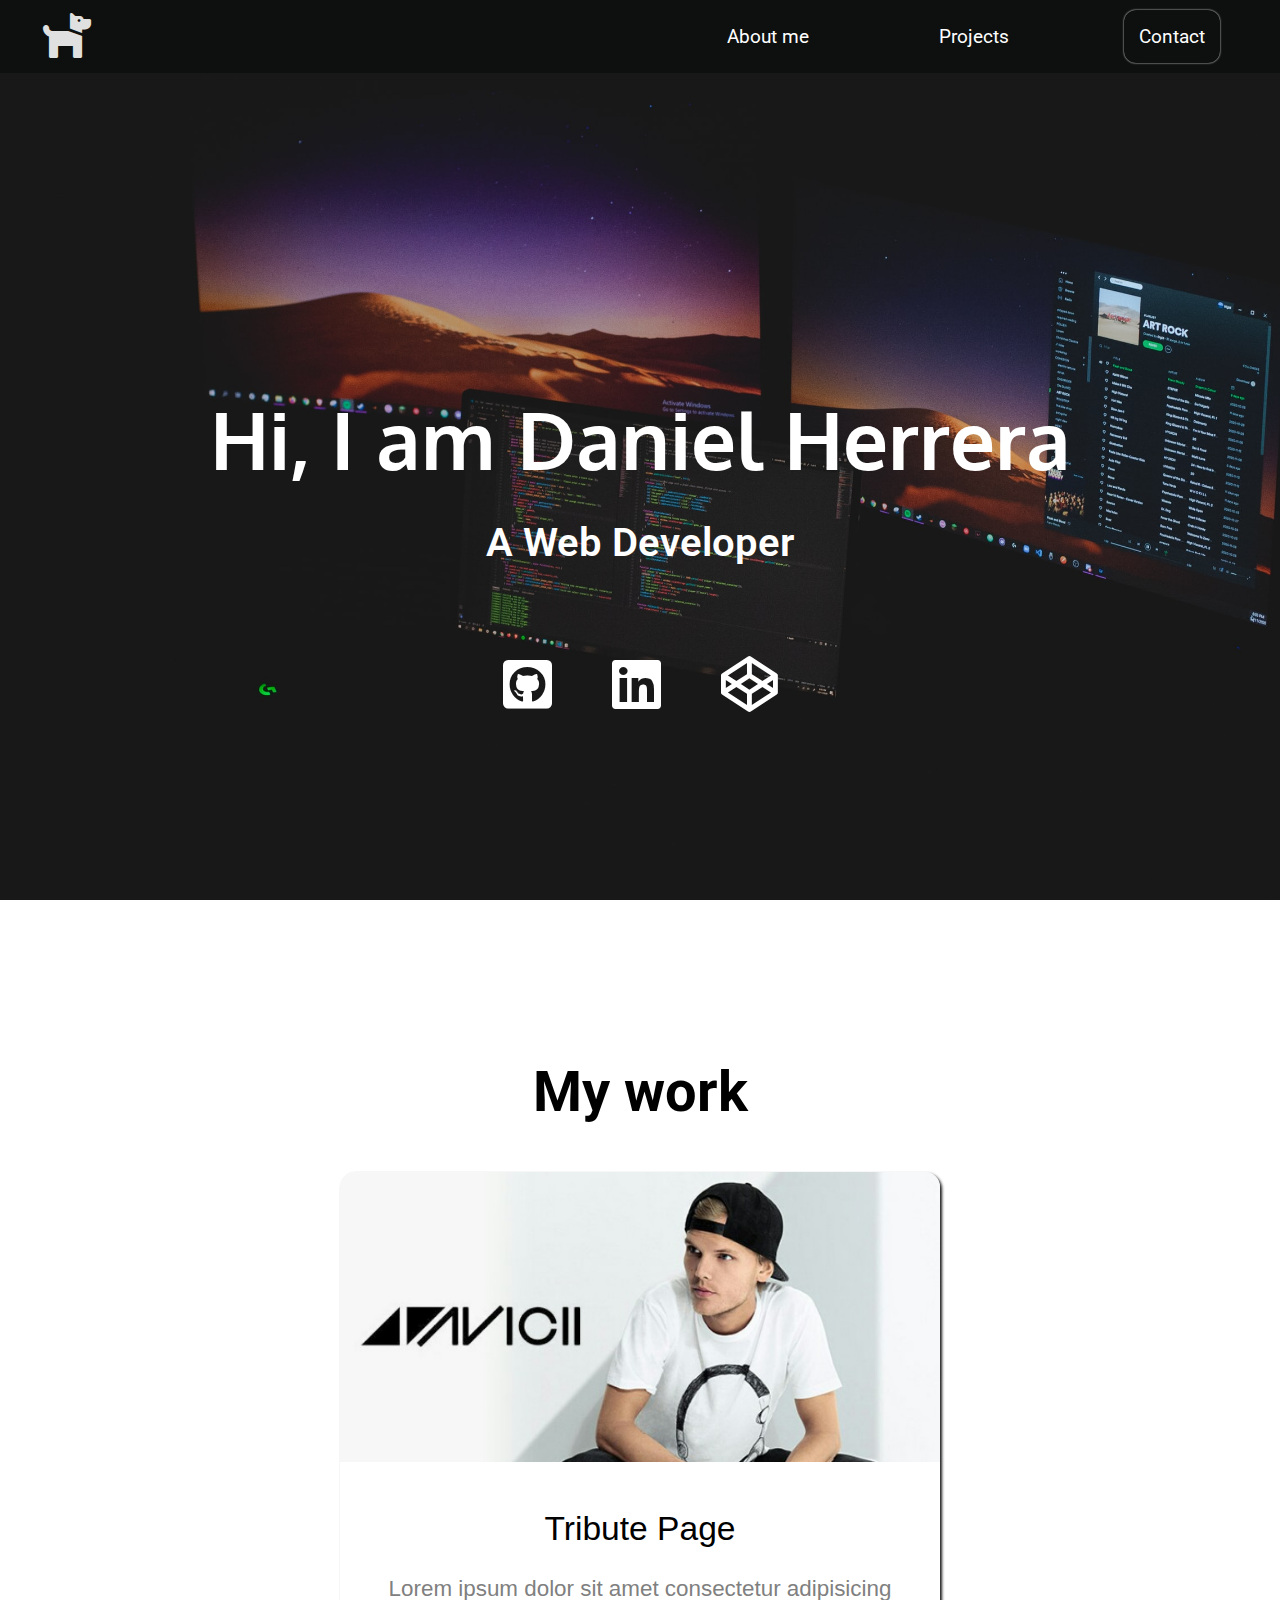
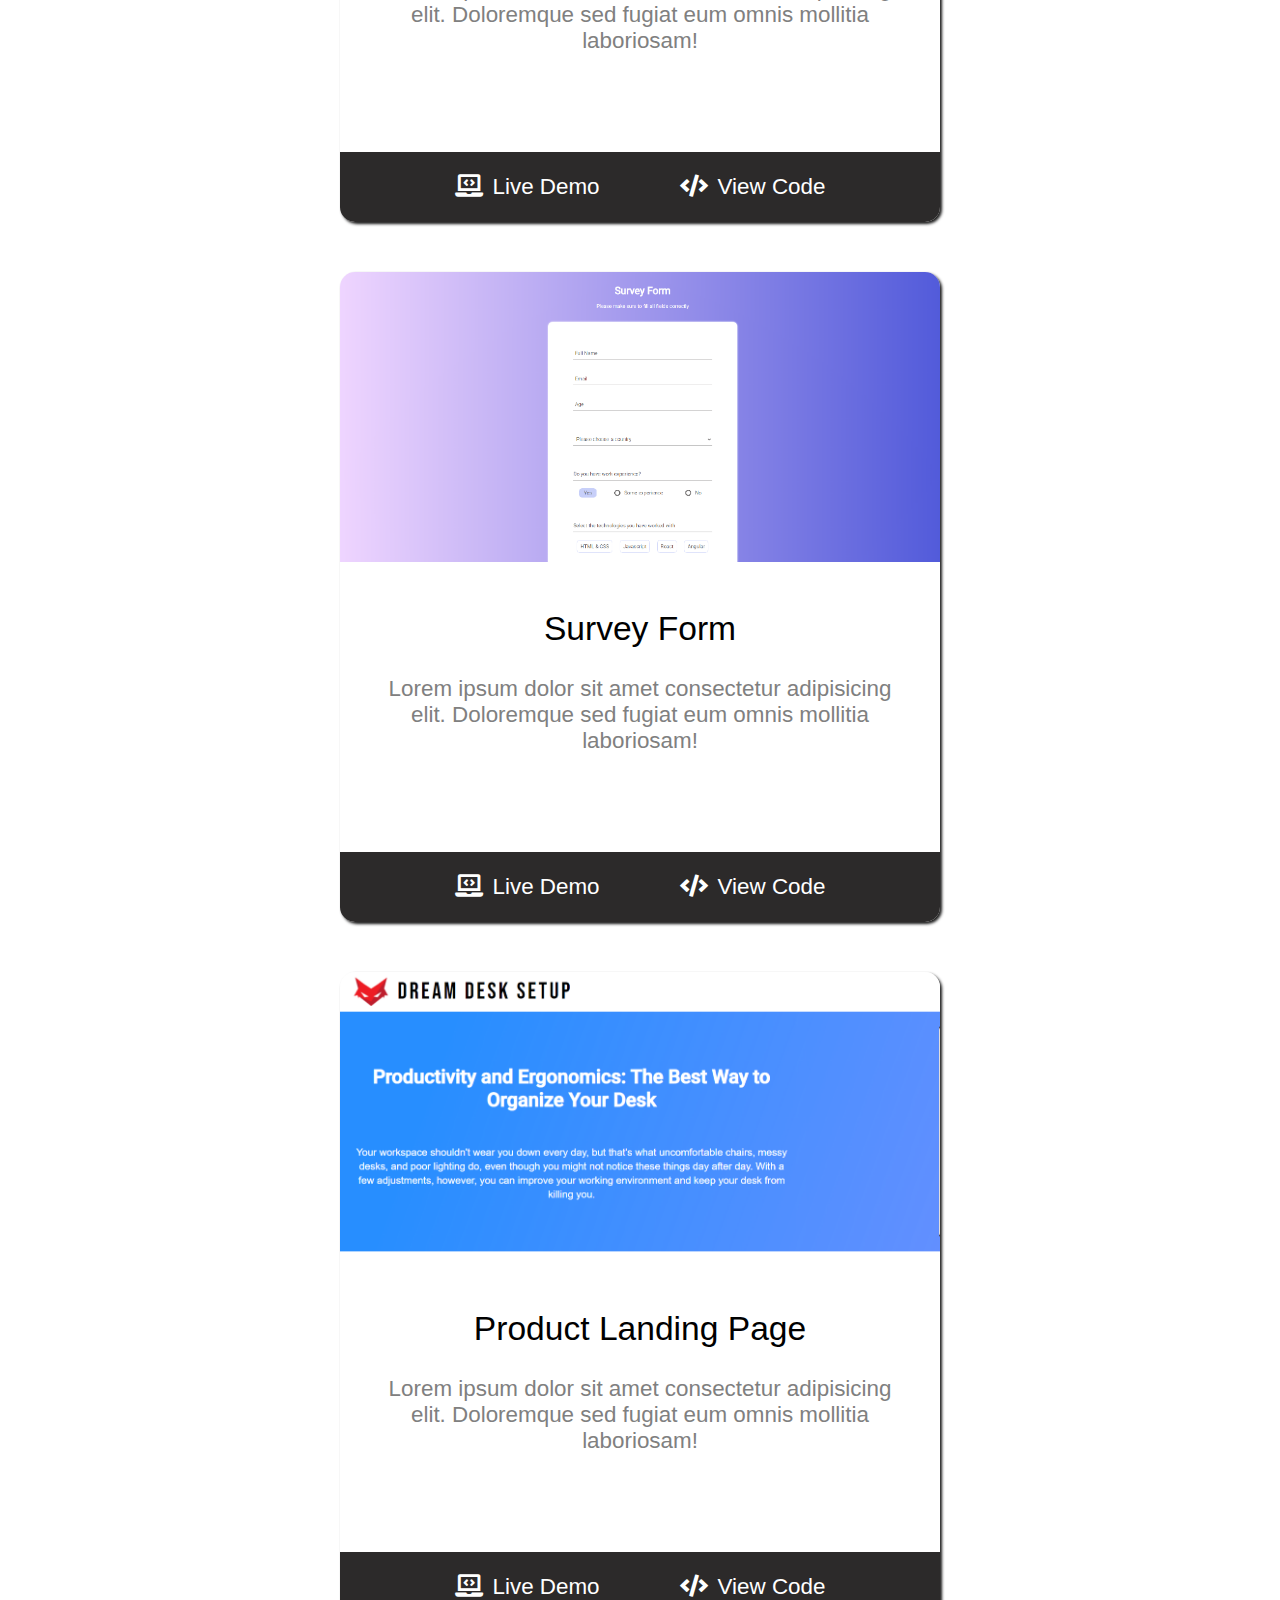
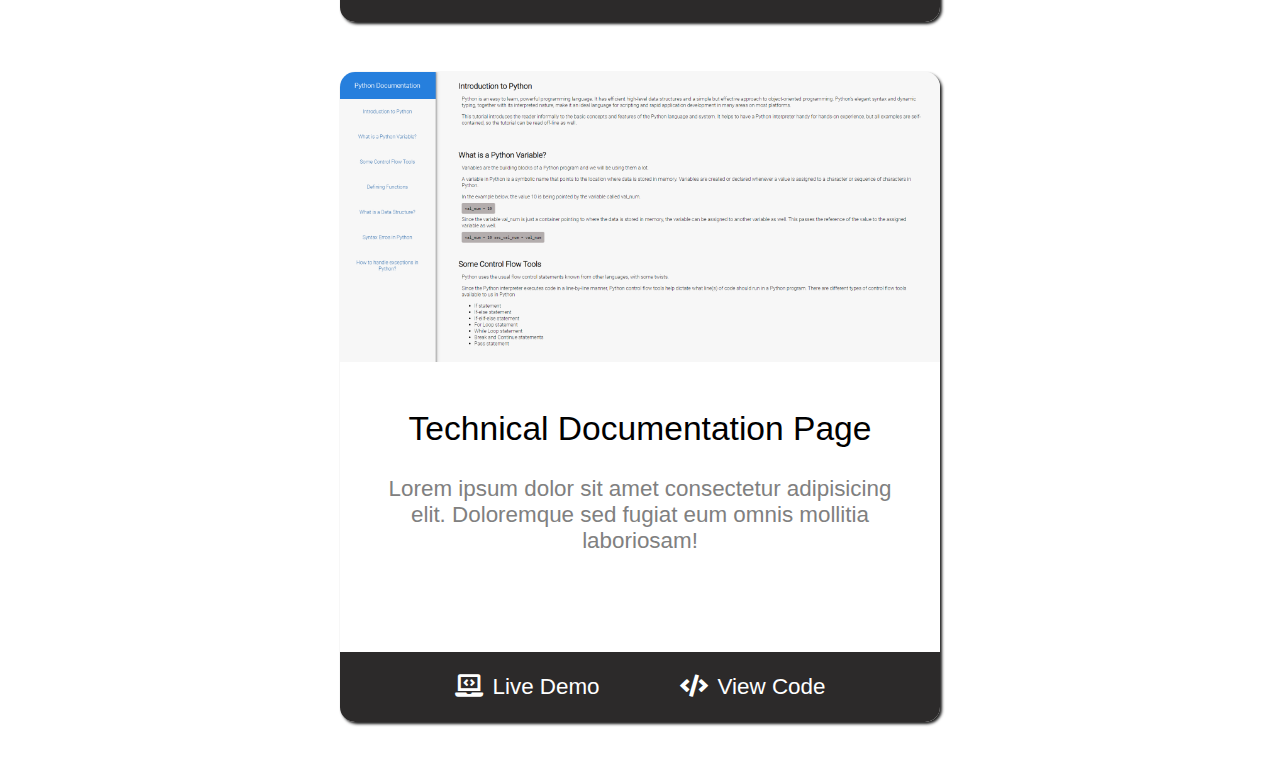
<file: Personal Portfolio Webpage/index.html>
<!DOCTYPE html>
<html lang="en">
<head>
    <meta charset="UTF-8">
    <meta http-equiv="X-UA-Compatible" content="IE=edge">
    <meta name="viewport" content="width=device-width, initial-scale=1.0">
    <link rel="stylesheet" href="assets/css/all.min.css">
    <link rel="stylesheet" href="assets/css/styles.css">
    <!-- <script src="https://kit.fontawesome.com/3352695df9.js" crossorigin="anonymous"></script> -->
    <title>Portfolio</title>
</head>
<body>

    <!-- Header -->
    <nav id="navbar">
        <div class="logo">
            <i class="fas fa-dog"></i>
        </div>
        <ul class="nav-links">
            <li><a href="#">About me</a></li>
            <li><a href="#projects">Projects</a></li>
            <li><a href="#" class="contact">Contact</a></li>
        </ul>
    </nav>

    <main>

        <!-- Introduction -->
        <section class="intro" id="welcome-section">
            <div class="name">
                <h1>Hi, I am Daniel Herrera</h1>
                <p> A Web Developer</p>
            </div>
            <ul class="list-icons">
                <li><a href="https://github.com/danielh27" class="icon fab fa-github-square" target="_blank"></a></li>
                <li><a href="https://www.linkedin.com/in/daniel-herrera-hb27/" class="icon fab fa-linkedin" target="_blank"></a></li>
                <li><a href="https://codepen.io/danielh27/pens/" id="profile-link" class="icon fab fa-codepen" target="_blank"></a></li>
            </ul>
        </section>
    
        <!-- My projects -->
        <section class="projects" id="projects">
            <h2 class="project-title">My work</h2>
            <div class="tiles-wrapper">

                <!-- Tribute Page -->
                <div class="project-tile">
                    <div class="tile-image project1"></div>
                    <div class="tile-text">
                        <h2>Tribute Page</h2>
                        <p>Lorem ipsum dolor sit amet consectetur adipisicing elit. Doloremque sed fugiat eum omnis mollitia laboriosam!</p>
                    </div>
                    <div class="tile-links">
                        <a href="" class="live-demo"><i class="fas fa-laptop-code"></i>Live Demo</a>
                        <a href="" class="view-code"><i class="fas fa-code"></i>View Code</a>
                    </div>
                </div>

                <!-- Survey Form -->
                <div class="project-tile project2">
                    <div class="tile-image project2"></div>
                    <div class="tile-text">
                        <h2>Survey Form</h2>
                        <p>Lorem ipsum dolor sit amet consectetur adipisicing elit. Doloremque sed fugiat eum omnis mollitia laboriosam!</p>
                    </div>
                    <div class="tile-links">
                        <a href="" class="live-demo"><i class="fas fa-laptop-code"></i>Live Demo</a>
                        <a href="" class="view-code"><i class="fas fa-code"></i>View Code</a>
                    </div>
                </div>

                <!-- Product Landing Page -->
                <div class="project-tile project3">
                    <div class="tile-image project3"></div>
                    <div class="tile-text">
                        <h2>Product Landing Page</h2>
                        <p>Lorem ipsum dolor sit amet consectetur adipisicing elit. Doloremque sed fugiat eum omnis mollitia laboriosam!</p>
                    </div>
                    <div class="tile-links">
                        <a href="" class="live-demo"><i class="fas fa-laptop-code"></i>Live Demo</a>
                        <a href="" class="view-code"><i class="fas fa-code"></i>View Code</a>
                    </div>
                </div>

                <!-- Technical Documentation Page -->
                <div class="project-tile project4">
                    <div class="tile-image project4"></div>
                    <div class="tile-text">
                        <h2>Technical Documentation Page</h2>
                        <p>Lorem ipsum dolor sit amet consectetur adipisicing elit. Doloremque sed fugiat eum omnis mollitia laboriosam!</p>
                    </div>
                    <div class="tile-links">
                        <a href="" class="live-demo"><i class="fas fa-laptop-code"></i>Live Demo</a>
                        <a href="" class="view-code"><i class="fas fa-code"></i>View Code</a>
                    </div>
                </div>
            </div>
        </section>
    </main>

</body>
</html>
</file>
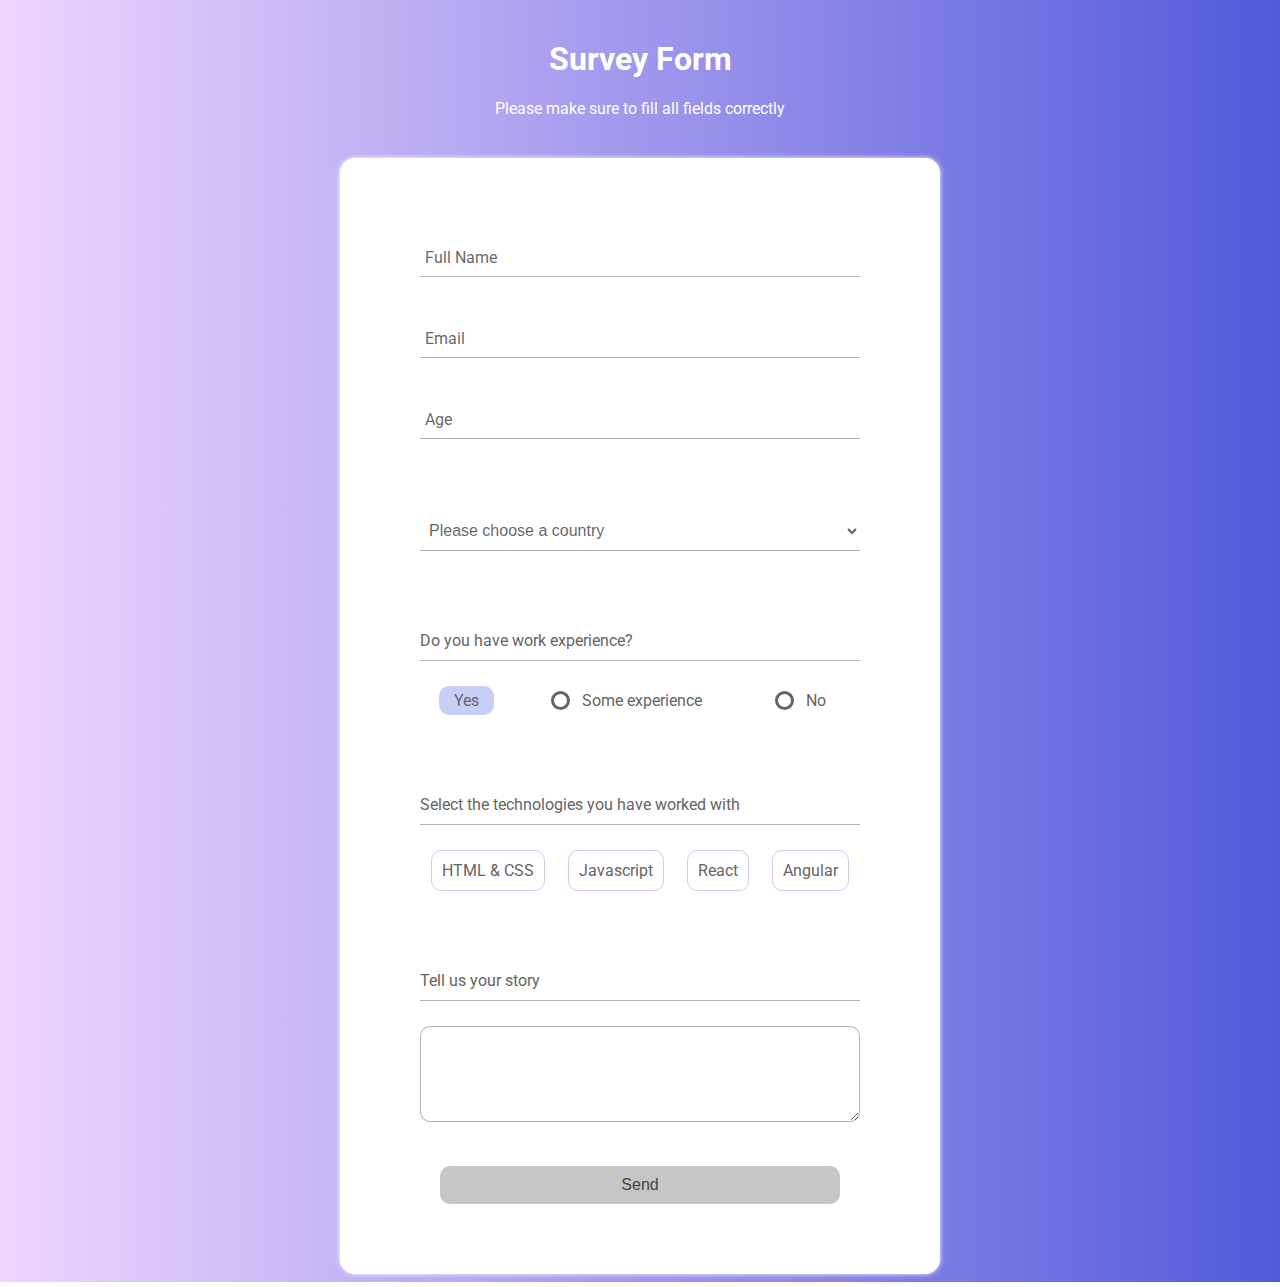
<file: Survey Form/index.html>
<!DOCTYPE html>
<html lang="en">
<head>
    <meta charset="UTF-8">
    <meta http-equiv="X-UA-Compatible" content="IE=edge">
    <meta name="viewport" content="width=device-width, initial-scale=1.0">
    <link rel="stylesheet" href="css/styles.css">
    <link rel="preconnect" href="https://fonts.googleapis.com">
    <link rel="preconnect" href="https://fonts.gstatic.com" crossorigin>
    <link href="https://fonts.googleapis.com/css2?family=Roboto&display=swap" rel="stylesheet">
    <title>Survey Form</title>
</head>
<body>

    <header>
        <h1 id="title">Survey Form</h1>
        <p id="description">Please make sure to fill all fields correctly</p>
    </header>

    <main class="container">

        <form id="survey-form" action="">

            <div class="form-item">
                <input type="text" id="name" placeholder="Enter your name" required><span class="barra"></span>
                <label for="name" id="name-label">Full Name</label>
            </div>

            <div class="form-item">
                <input type="email" id="email" placeholder="Enter your Email" required><span class="barra"></span>
                <label for="email" id="email-label">Email</label>
            </div>

            <div class="form-item">
                <input type="number"  id="number" min="18" max="70" placeholder="Enter your age" required><span class="barra"></span>
                <label for="number" id="number-label">Age</label>
            </div>

            <div class="form-item dropdown">
                <!-- <label for="dropdown">Select your class</label> -->
                <select name="class" id="dropdown">
                    <option value="">Please choose a country</option>
                    <option value="saiyan">United States</option>
                    <option value="namek">Canada</option>
                    <option value="majin">United Kingdom</option>
                    <option value="human">Germany</option>
                </select> 
            </div>

            <!-- <div class="form-item subtitle"> -->
                <p>Do you have work experience?</p>
            <!-- </div> -->

            <!-- Radio buttons -->
            <div class="radio">

                <input type="radio" id="yes" name="name" value="yes" checked>
                <label for="yes">Yes</label>

                <input type="radio" id="maybe" name="name" value="maybe">
                <label for="maybe">Some experience</label>

                <input type="radio" id="no" name="name" value="no">
                <label for="no">No</label>
            </div>

            <!-- Checkboxes -->
            <p>Select the technologies you have worked with</p>

            <div class="checkboxes">

                <input type="checkbox" id="html" name="field" value="cell">          
                <label for="html">HTML & CSS</label>

                <input type="checkbox" id="js" name="field" value="kame">
                <label for="js">Javascript</label>
                
                <input type="checkbox" id="react" name="field" value="namek">
                <label for="react">React</label>

                <input type="checkbox" id="angular" name="field" value="karin">
                <label for="angular">Angular</label>
            </div>

            <!-- Textarea -->
            <p>Tell us your story</p>
            <div class="textarea">
                <textarea name="story" id="story" cols="30" rows="5"></textarea>
            </div>

            <div class="button">
                <button type="submit" id="submit">Send</button>
            </div>

        </form>

    </main>

</body>
</html>
</file>
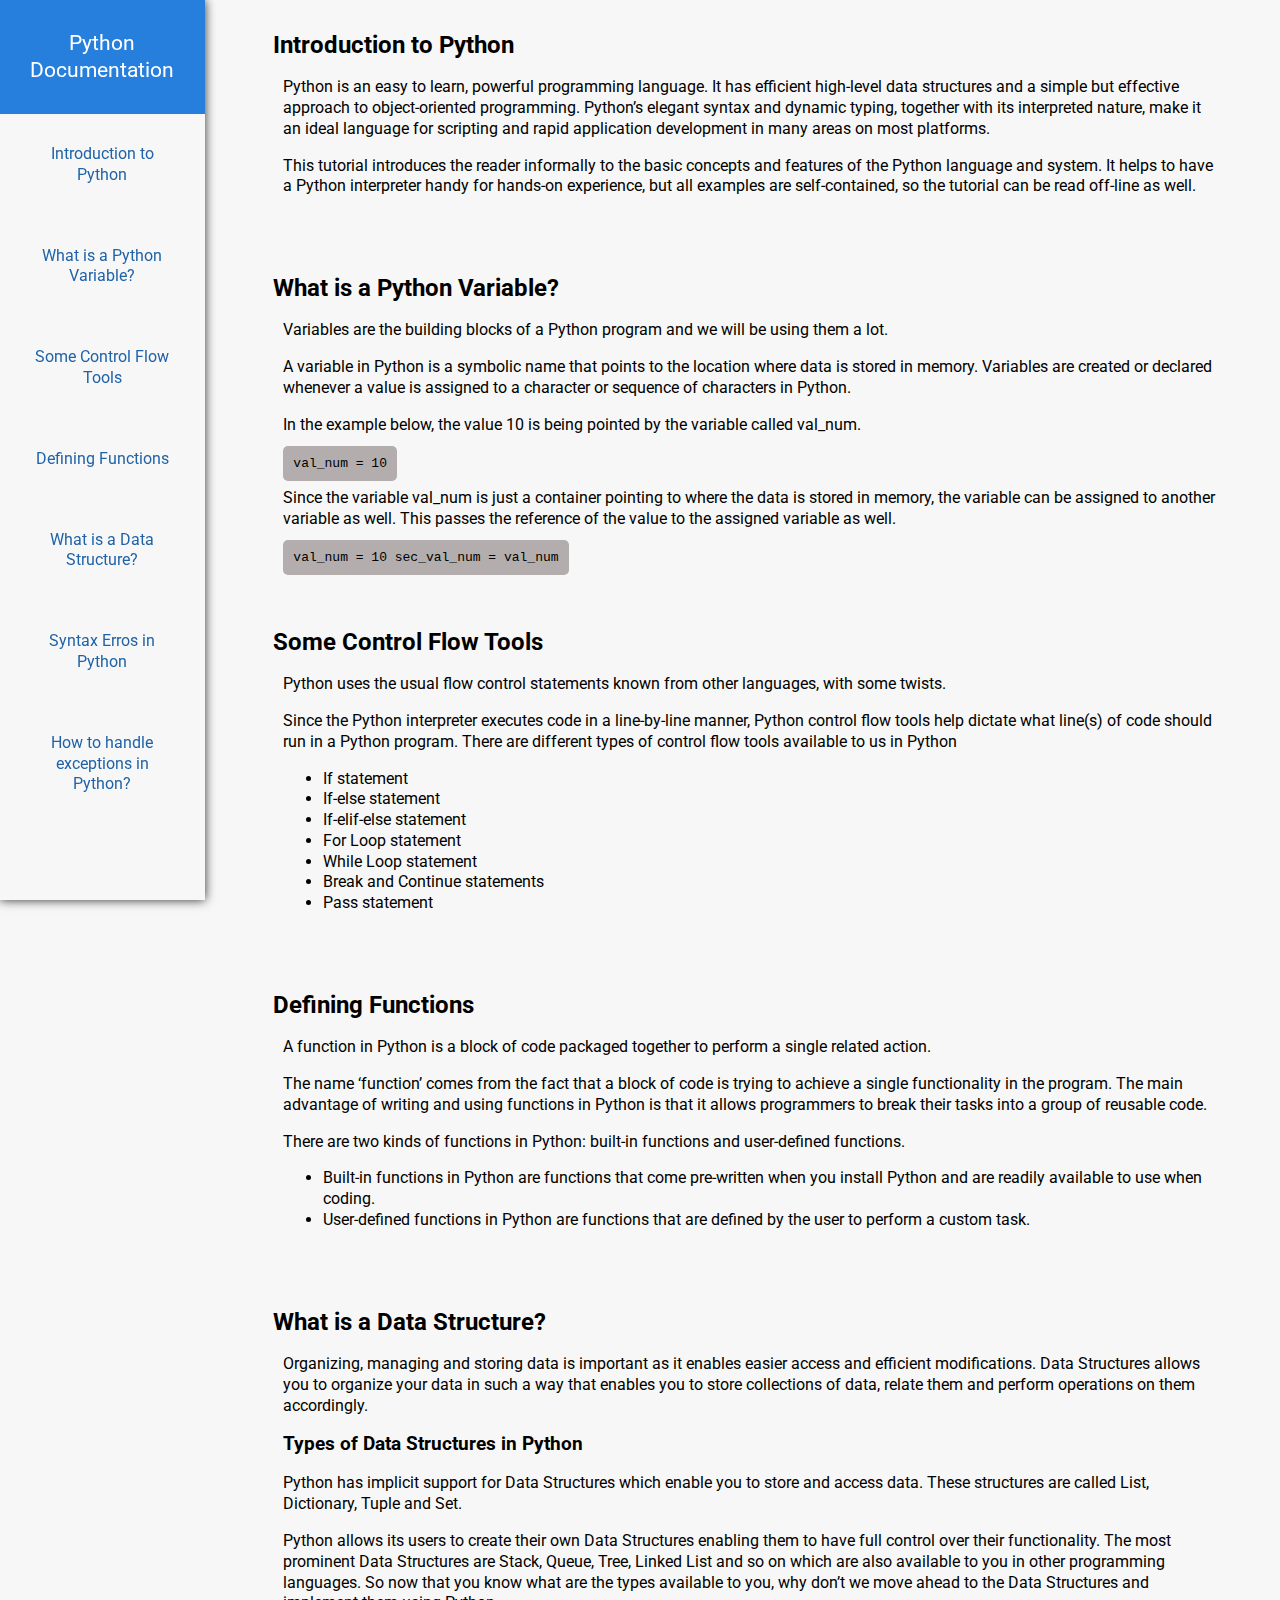
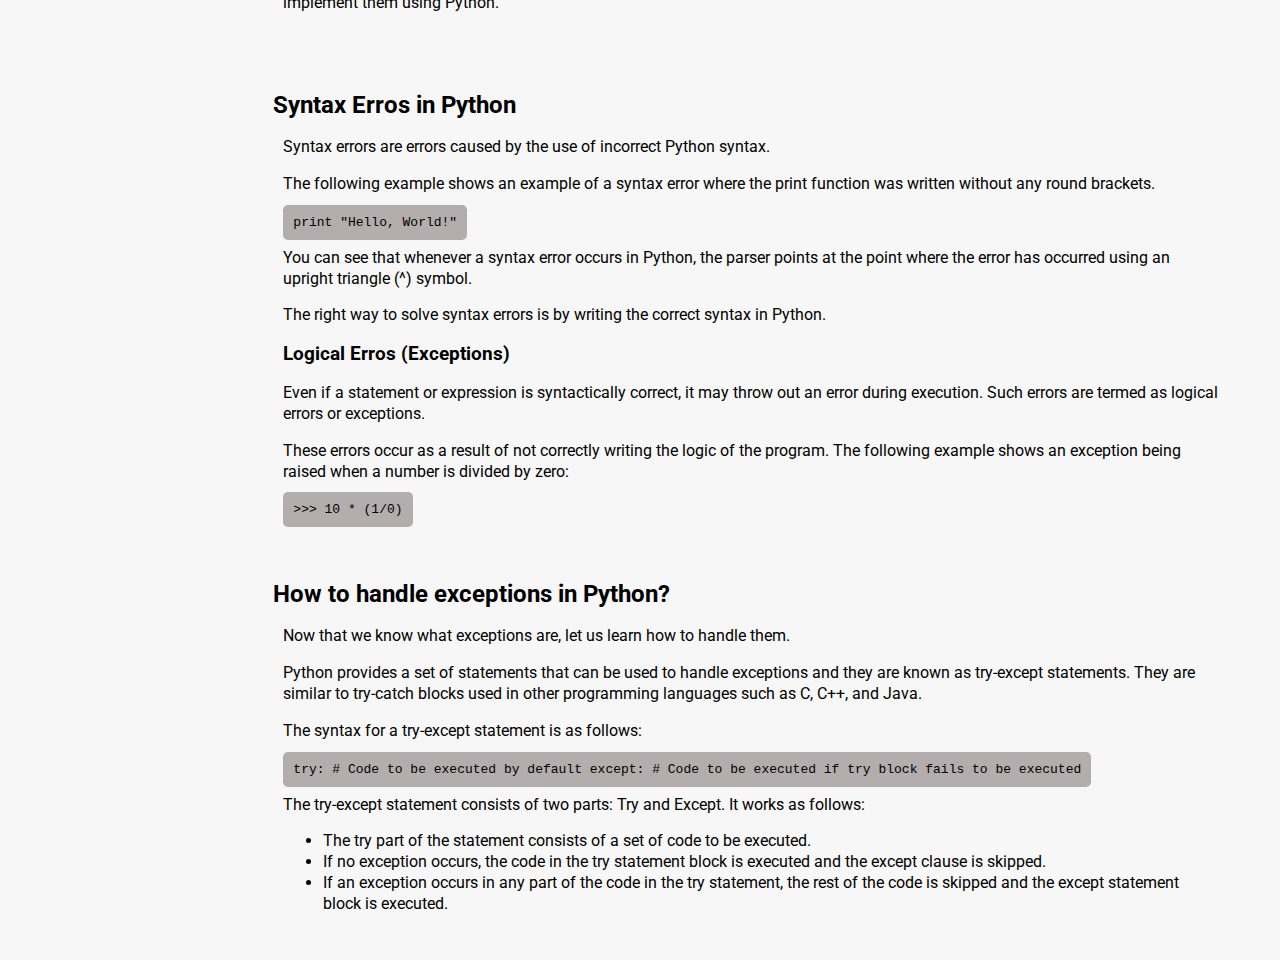
<file: Technical Documentation Page/index.html>
<!DOCTYPE html>
<html lang="en">
<head>
    <meta charset="UTF-8">
    <meta http-equiv="X-UA-Compatible" content="IE=edge">
    <meta name="viewport" content="width=device-width, initial-scale=1.0">
    <link rel="stylesheet" href="css/styles.css">
    <title>Technical Documentation Page</title>
</head>
<body>
    <nav id="navbar">
        <header>
            Python Documentation
        </header>
        <ul>
            <li><a href="#INTRODUCTION_TO_PYTHON" class="nav-link">Introduction to Python</a></li>
            <li><a href="#WHAT_IS_A_PYTHON_VARIABLE?" class="nav-link">What is a Python Variable?</a></li>
            <li><a href="#SOME_CONTROL_FLOW_TOOLS" class="nav-link">Some Control Flow Tools</a></li>
            <li><a href="#DEFINING_FUNCTIONS" class="nav-link">Defining Functions</a></li>
            <li><a href="#WHAT_IS_A_DATA_STRUCTURE?" class="nav-link">What is a Data Structure?</a></li>
            <li><a href="#SYNTAX_ERROS_IN_PYTHON" class="nav-link">Syntax Erros in Python</a></li>
            <li><a href="#HOW_TO_HANDLE_EXCEPTIONS_IN_PYTHON?" class="nav-link">How to handle exceptions in Python?</a></li>
        </ul>
    </nav>

    <main id="main-doc">
        <section class="main-section" id="INTRODUCTION_TO_PYTHON">
            <header>
                Introduction to Python
            </header>
            <article>
                <p>Python is an easy to learn, powerful programming language. It has efficient high-level data structures and a simple but effective approach to object-oriented programming. Python’s elegant syntax and dynamic typing, together with its interpreted nature, make it an ideal language for scripting and rapid application development in many areas on most platforms.</p>
                <p>This tutorial introduces the reader informally to the basic concepts and features of the Python language and system. It helps to have a Python interpreter handy for hands-on experience, but all examples are self-contained, so the tutorial can be read off-line as well.</p>
            </article>
        </section>

        <section class="main-section" id="WHAT_IS_A_PYTHON_VARIABLE?">
            <header>
                What is a Python Variable?
            </header>
            <article>
                <p>Variables are the building blocks of a Python program and we will be using them a lot.</p>
                <p>A variable in Python is a symbolic name that points to the location where data is stored in memory. Variables are created or declared whenever a value is assigned to a character or sequence of characters in Python.</p>
                <p>In the example below, the value 10 is being pointed by the variable called val_num.</p>
                <code>val_num = 10</code>
                <p>Since the variable val_num is just a container pointing to where the data is stored in memory, the variable can be assigned to another variable as well. This passes the reference of the value to the assigned variable as well.</p>
                <code>
                    val_num = 10
                    sec_val_num = val_num
                </code>
            </article>
        </section>

        <section class="main-section" id="SOME_CONTROL_FLOW_TOOLS">
            <header>
                Some Control Flow Tools
            </header>
            <article>
                <p>Python uses the usual flow control statements known from other languages, with some twists.</p>
                <p>Since the Python interpreter executes code in a line-by-line manner, Python control flow tools help dictate what line(s) of code should run in a Python program. There are different types of control flow tools available to us in Python</p>
                <ul>
                    <li>If statement</li>
                    <li>If-else statement</li>
                    <li>If-elif-else statement</li>
                    <li>For Loop statement</li>
                    <li>While Loop statement</li>
                    <li>Break and Continue statements</li>
                    <li>Pass statement</li>
                </ul>
            </article>
        </section>

        <section class="main-section" id="DEFINING_FUNCTIONS">
            <header>
                Defining Functions
            </header>
            <article>
                <p>A function in Python is a block of code packaged together to perform a single related action.</p>
                <p>The name ‘function’ comes from the fact that a block of code is trying to achieve a single functionality in the program. The main advantage of writing and using functions in Python is that it allows programmers to break their tasks into a group of reusable code.</p>
                <p>There are two kinds of functions in Python: built-in functions and user-defined functions.</p>
                <ul>
                    <li>Built-in functions in Python are functions that come pre-written when you install Python and are readily available to use when coding.</li>
                    <li>User-defined functions in Python are functions that are defined by the user to perform a custom task. </li>
                </ul>
            </article>
        </section>

        <section class="main-section" id="WHAT_IS_A_DATA_STRUCTURE?">
            <header>
                What is a Data Structure?
            </header>
            <article>
                <p>Organizing, managing and storing data is important as it enables easier access and efficient modifications. Data Structures allows you to organize your data in such a way that enables you to store collections of data, relate them and perform operations on them accordingly. </p>
                <h2>Types of Data Structures in Python</h2>
                <p>Python has implicit support for Data Structures which enable you to store and access data. These structures are called List, Dictionary, Tuple and Set.</p>
                <p>Python allows its users to create their own Data Structures enabling them to have full control over their functionality. The most prominent Data Structures are Stack, Queue, Tree, Linked List and so on which are also available to you in other programming languages. So now that you know what are the types available to you, why don’t we move ahead to the Data Structures and implement them using Python.</p>
            </article>
        </section>

        <section class="main-section" id="SYNTAX_ERROS_IN_PYTHON">
            <header>
                Syntax Erros in Python
            </header>
            <article>
                <p>Syntax errors are errors caused by the use of incorrect Python syntax.</p>
                <p>The following example shows an example of a syntax error where the print function was written without any round brackets.</p>
                <code>print "Hello, World!"</code>
                <p>You can see that whenever a syntax error occurs in Python, the parser points at the point where the error has occurred using an upright triangle (^) symbol.</p>
                <p>The right way to solve syntax errors is by writing the correct syntax in Python.</p>
                <h2>Logical Erros (Exceptions)</h2>
                <p>Even if a statement or expression is syntactically correct, it may throw out an error during execution. Such errors are termed as logical errors or exceptions.</p>
                <p>These errors occur as a result of not correctly writing the logic of the program. The following example shows an exception being raised when a number is divided by zero:</p>
                <code>>>> 10 * (1/0)</code>
            </article>
        </section>

        <section class="main-section" id="HOW_TO_HANDLE_EXCEPTIONS_IN_PYTHON?">
            <header>
                How to handle exceptions in Python?
            </header>
            <article>
                <p>Now that we know what exceptions are, let us learn how to handle them.</p>
                <p>Python provides a set of statements that can be used to handle exceptions and they are known as try-except statements. They are similar to try-catch blocks used in other programming languages such as C, C++, and Java.</p>
                <p>The syntax for a try-except statement is as follows:</p>
                <code>
                    try:
                    # Code to be executed by default
                    except:
                    # Code to be executed if try block fails to be executed
                </code>

                <p>The try-except statement consists of two parts: Try and Except. It works as follows:</p>
                <ul>
                    <li>The try part of the statement consists of a set of code to be executed.</li>
                    <li>If no exception occurs, the code in the try statement block is executed and the except clause is skipped.</li>
                    <li>If an exception occurs in any part of the code in the try statement, the rest of the code is skipped and the except statement block is executed.</li>
                </ul>
            </article>
        </section>
    </main>
</body>
</html>
</file>
<file: Personal Portfolio Webpage/assets/css/styles.css>
@import url('https://fonts.googleapis.com/css2?family=Roboto:wght@300&display=swap');
@import url('https://fonts.googleapis.com/css2?family=Oxygen:wght@700&family=Roboto:wght@300&display=swap');

html, body {
    margin: 0;
    padding: 0;
    box-sizing: border-box;
    font: 100%;
    font-family: 'Roboto', sans-serif;
}

*, *:before, *:after {
    box-sizing: inherit;
    font-family: inherit;
}

.logo .fas {
    margin-left: 30px;
    font-size: 3rem;
    color: rgb(224, 224, 224);
}

nav {
    display: flex;
    width: 100%;
    justify-content: space-between;
    padding: 10px;
    background-color: rgb(13 16 15);
    position: sticky;
    top: 0;
    z-index: 1;
}

nav ul {
    display: flex;
    list-style-type: none;
    margin: 0;
    padding: 0;
    align-items: center;
}

nav a {
    display: inline-block;
    margin: 0px 50px;
    padding: 15px;
    text-decoration: none;
    font-size: 1.2rem;
    border-radius: 12px;
    color: #fff;
    transition: 0.4s ease;
}

nav .contact {
    box-shadow: 0px 0px 2px #fff;
}

nav a:hover {
    background-color:rgba(255, 255, 255, 0.5);
    border-radius: 12px;
}

.intro {
    display: flex;
    justify-content: center;
    align-items: center;
    flex-direction: column;
    height: 100vh;
    width: 100%;
    background-image: url(../../images/background2.jpg);
    background-size: cover;
    background-attachment: fixed;
}

.name h1 {
    font-size: 5rem;
    font-family: 'Oxygen', sans-serif;
    color: #fff;
    margin-bottom: 0px;
}

.name p {
    font-size: 2.5rem;
    font-weight: 600;
    margin: 30px 0px;
    text-align: center;
    color: #fff;
}

.list-icons {
    margin: 0;
    padding: 0;
    list-style-type: none;
    display: flex;
    gap: 60px;
    margin-top: 60px;
}

.icon {
    text-decoration: none;
    font-size: 3.5rem;
    color: rgb(255, 255, 255);
    transition: 0.4s ease;
}

.icon:hover {
    color: rgb(130, 226, 226);
    transform: scale(1.2);
}

.projects {
    margin: 20px 80px;
    padding: 20px;
}

.project-title {
    font-size: 3.5rem;
    text-align: center;
}

.tiles-wrapper {
    display: flex;
    flex-wrap: wrap;
    justify-content: center;
    align-items: center;
    gap: 50px;
}

.project-tile {
    width: 600px;
    height: 650px;
    display: grid;
    grid-template-columns: 600px;
    grid-template-rows: 290px 290px 70px;
    grid-template-areas: "image"
                         "text"
                         "links";
    box-shadow: 2px 2px 3px rgba(0, 0, 0, 0.9);
    border-radius: 15px;
    background-color: #fff;
    font-family:Verdana, Geneva, Tahoma, sans-serif;
    font-size: 1.4rem;
    text-align: center;
    transition: 0.4s ease;
}

.project-tile:hover {
    opacity: 0.9;
}

.tile-image {
    grid-area: image;
    border-top-left-radius: 15px;
    border-top-right-radius: 15px;
}

.tile-text {
    grid-area: text;
    padding: 20px 40px;
    background-color: #fff;
}

.tile-text h2 {
    font-weight: normal;
}

.tile-text p {
    color: gray;
}

.tile-links {
    grid-area: links;
    display: flex;
    justify-content: center;
    align-items: center;
    background-color: rgb(44, 42, 42);
    border-bottom-left-radius: 15px;
    border-bottom-right-radius: 15px;
}

.live-demo, .view-code {
    text-decoration: none;
    color: #fff;
    margin: 0px 30px;
    padding: 10px;
    border-radius: 12px;
    transition: 0.4s ease;
}

.live-demo:hover, .view-code:hover {
    background-color: rgb(80, 77, 77);
}

.live-demo .fas, .view-code .fas {
    margin-right: 10px;
}

.project-tile .project1 {
    background: url(../../images/tribute-avicii.jpg);
    background-size: cover;
}

.project-tile .project2 {
    background: url(../../images/survey-form.png);
    background-size: cover;
}

.project-tile .project3 {
    background: url(../../images/product.png);
    background-size: cover;
}

.project-tile .project4 {
    background: url(../../images/technical.png);
    background-size: cover;
}
</file>
<file: Survey Form/css/styles.css>
html {
    box-sizing: border-box;
    font-size: 100%;
}

*, *:before, *:after {
    box-sizing: inherit;
}

body {
    background: linear-gradient(90deg, #efd5ff 0%, #515ada 100%);
    font-family: 'Roboto', sans-serif;
}

header {
    text-align: center;
    color: white;
    margin: 40px auto;
}

.container {
    width: 90%;
    max-width: 600px;
    margin: auto;
    padding: 40px;
    background-color:#fff;
    box-shadow: 0px 0px 5px white;
    border-radius: 15px;
}


.form-item {
    position: relative;
    margin: 40px ;
}

.textarea {
    margin: 0px 40px 20px 40px;
}

.textarea textarea {
    font-size: 1rem;
    width: 100%;
    border-radius: 10px;
    border-color: #49454567;
    transition: 0.4s ease all;
}

textarea:focus {
    outline: none;
    border-color: #666464;
}

.container p {
    margin: 80px 40px 25px 40px;
    color: #666464;
    border-bottom: 1px solid #49454567;
    padding-bottom: 10px;
}

.radio {
    display: flex;
    justify-content: space-around;
    margin: 20px 40px 40px 40px;
}

.checkboxes {
    display: flex;
    margin: 20px 40px 40px 40px;
    justify-content: space-around;
}

.radio input, .checkboxes input {
    display: none;
}

.radio label, .checkboxes label {
    color: #666464;
    padding: 5px 15px 5px 51px;
    position: relative;
    border-radius: 10px;
    cursor: pointer;
    transition: all 0.3s ease;
}

.checkboxes label {
    padding: 10px;
    margin: 0px 10px;
    border: 1px solid rgba(69, 97, 236, 0.3);
    text-align: center;
}

.checkboxes input:checked + label {
    background-color: rgba(69, 97, 236, 0.3);
}

.radio label:hover, .checkboxes label:hover {
    background-color: rgba(69, 97, 236, 0.3);
}

.radio label:before {
    content:"";
    width: 19px;
    height: 19px;
    display: inline-block;
    border: 3px solid #666464;
    border-radius: 50%;
    position: absolute;
    left: 20px;
}

.radio input:checked + label {
    padding: 5px 15px;
    background-color: rgba(69, 97, 236, 0.3);
}

.radio input:checked + label:before, .checkboxes input:checked + label:before {
    display: none;
}

.form-item input, select {
    background: none;
    color: #c6c6c6;
    font-size: 1rem;
    padding: 10px 10px 10px 5px;
    display: block;
    width: 100%;
    border: none;
    border-bottom: 1px solid #49454567;
}

.form-item input:focus {
    outline: none;
    color: rgb(94, 93, 93);
}

input::placeholder {
    color: #fff;
}

.dropdown {
    margin: 70px 40px 40px 40px;
}

select {
    color: #221e1eb4;
}

select:focus {
    outline: none;
}

.form-item label {
    color: #221e1eb4;
    font-size: 1rem;
    position: absolute;
    left: 5px;
    top: 10px;
    transition: 0.4s ease-in all;
    /* pointer-events: none; */
}

.form-item input:focus~label, .form-item input:valid~label {
    top: -14px;
    font-size: 0.8rem;
    color: #2196f3;
}

.barra {
    position: relative;
    display: block;
    width: 0%;
    height: 2px;
    background: linear-gradient(90deg, rgba(63,94,251,1) 0%, rgba(252,70,107,1) 100%);
}

input:focus~.barra {
    width: 100%;
    transition: 0.4s ease width;
}

.button {
    margin: 10px 40px;
    padding: 20px;
}

button {
    width: 100%;
    font-size: 1rem;
    padding: 10px;
    border-radius: 10px;
    border: none;
    background-color: #c6c6c6;
    color: #474343;
    cursor: pointer;
}

button:hover {
    background-color: rgba(69, 97, 236, 0.3);
}
</file>
<file: Technical Documentation Page/css/styles.css>
@import url('https://fonts.googleapis.com/css2?family=Roboto:wght@300&display=swap');

body {
    margin: 0;
    padding: 0;
    font-size: 100%;
    box-sizing: border-box;
    font-family: 'Roboto', sans-serif;
    line-height: 1.3;
    display: grid;
    grid-template-columns: repeat(6, 1fr);
    background: rgb(247, 247, 247);
}

*, *:before, *:after {
    box-sizing: inherit;
}

nav {
    grid-column: 1 / 2;
    box-shadow: 0px 0px 10px rgb(44, 44, 44);
    position: fixed;
    width: 16vw;
    height: 100vh;
    display: flex;
    flex-direction: column;
    overflow-y: auto;
}

nav header {
    background-color: #267fdd;
    color: #fff;
    font-size: 1.3rem;
    text-align: center;
    padding: 30px;
}

nav ul {
    list-style-type: none;
    height: 100vh;
    padding: 0;
    margin: 0;
}

nav li {
    width: 100%;
}

nav ul a {
    display: block;
    text-decoration: none;
    text-align: center;
    color: #1f62a8;
    padding: 30px;
}

nav ul a:hover {
    background-color: #709dcc;
    color: #fff
}

main {
    grid-column: 2 / 7;
}

.main-section {
    padding: 30px 60px;
}

.main-section header {
    font-weight: bold;
    font-size: 1.5rem;
}

.main-section h2 {
    font-size: 1.2rem;
}

.main-section article {
    margin-left: 10px;
}

code {
    background: rgb(179, 173, 173);
    padding: 10px;
    border-radius: 5px;
}

@media screen and (max-width: 1200px) {
    body {
        display: grid;
        grid-template-columns: repeat(6, 1fr);
        grid-template-rows: repeat(auto-fit, minmax(600px, 1fr));
        grid-template-areas: "info info info info info info"
                             "nav nav nav nav nav nav";
    }

    main {
        grid-area: info;
    }

    nav {
        grid-area: nav;
        position: static;
        width: 100%;
        height: 100%;
    }

}
</file>
